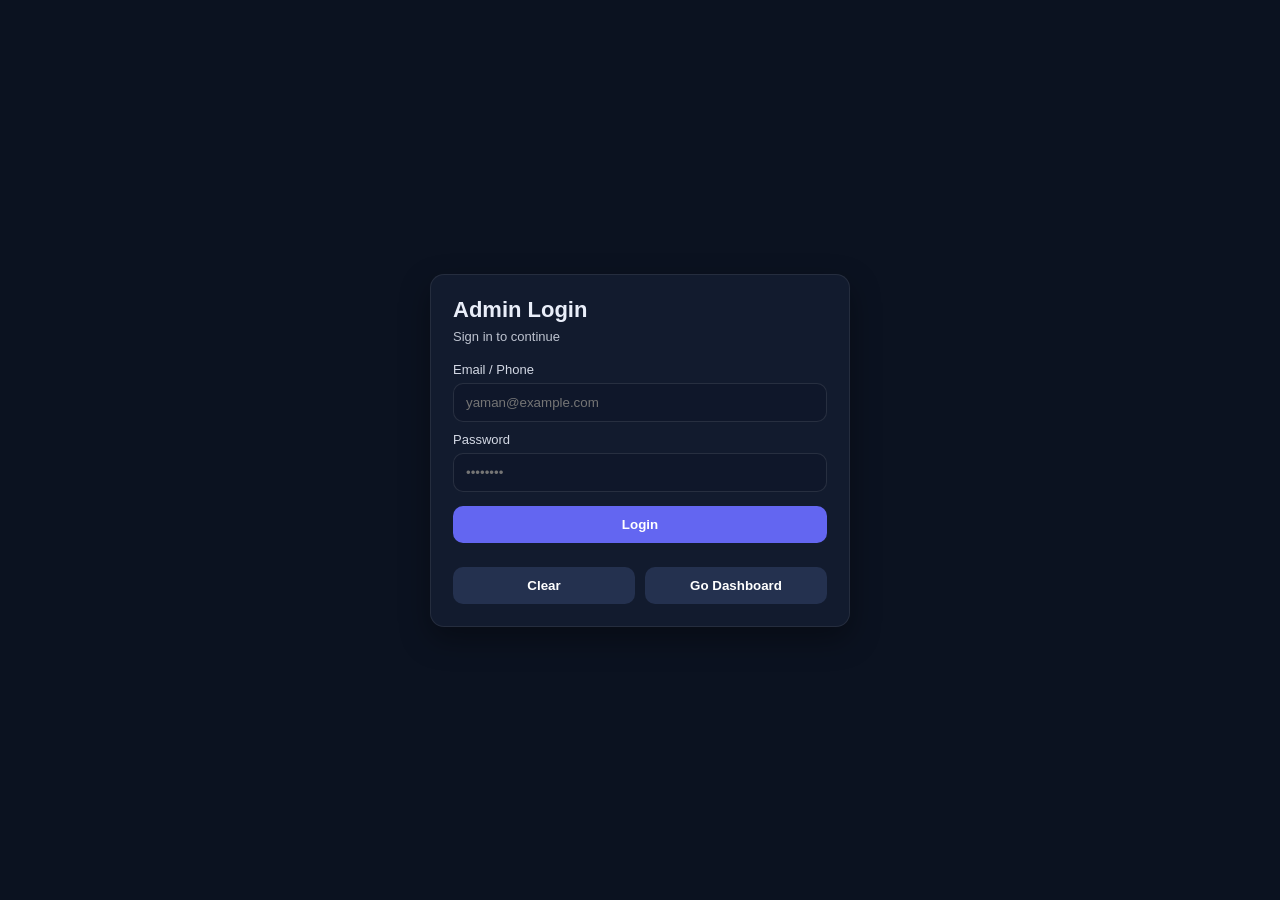
<file: admin-login.html>
<!DOCTYPE html>
<html lang="en">

<head>
  <meta charset="UTF-8" />
  <meta name="viewport" content="width=device-width, initial-scale=1.0" />
  <title>Admin Login</title>
  <style>
    * {
      box-sizing: border-box;
    }

    body {
      margin: 0;
      font-family: Arial, sans-serif;
      background: #0b1220;
      color: #e9eef9;
    }

    .wrap {
      min-height: 100vh;
      display: grid;
      place-items: center;
      padding: 24px;
    }

    .card {
      width: 100%;
      max-width: 420px;
      background: #121b2e;
      border: 1px solid rgba(255, 255, 255, .08);
      border-radius: 14px;
      padding: 22px;
      box-shadow: 0 12px 30px rgba(0, 0, 0, .35);
    }

    h1 {
      margin: 0 0 6px;
      font-size: 22px;
    }

    .sub {
      margin: 0 0 18px;
      opacity: .8;
      font-size: 13px;
    }

    label {
      display: block;
      margin: 10px 0 6px;
      font-size: 13px;
      opacity: .9;
    }

    input {
      width: 100%;
      padding: 11px 12px;
      border-radius: 10px;
      border: 1px solid rgba(255, 255, 255, .10);
      background: #0f172a;
      color: #e9eef9;
      outline: none;
    }

    input:focus {
      border-color: rgba(99, 102, 241, .7);
    }

    button {
      width: 100%;
      margin-top: 14px;
      padding: 11px 12px;
      border: 0;
      border-radius: 10px;
      background: #6366f1;
      color: white;
      font-weight: 700;
      cursor: pointer;
    }

    button:disabled {
      opacity: .6;
      cursor: not-allowed;
    }

    .error {
      margin-top: 12px;
      padding: 10px 12px;
      border-radius: 10px;
      background: rgba(239, 68, 68, .15);
      border: 1px solid rgba(239, 68, 68, .35);
      color: #fecaca;
      font-size: 13px;
      display: none;
      white-space: pre-wrap;
    }

    .hint {
      margin-top: 14px;
      opacity: .7;
      font-size: 12px;
      line-height: 1.5;
    }

    .row {
      display: flex;
      gap: 10px;
      margin-top: 10px;
    }

    .row button.secondary {
      background: #24314f;
      font-weight: 600;
    }
  </style>
</head>

<body>
  <div class="wrap">
    <div class="card">
      <h1>Admin Login</h1>
      <p class="sub">Sign in to continue</p>
      <form id="loginForm">
        <label>Email / Phone</label>
        <input id="emailOrPhone" type="text" placeholder="yaman@example.com" required />

        <label>Password</label>
        <input id="password" type="password" placeholder="••••••••" required />

        <button id="btnLogin" type="submit">Login</button>
        <div class="row">
          <button class="secondary" type="button" id="btnClear">Clear</button>
          <button class="secondary" type="button" id="btnGoDashboard">Go Dashboard</button>
        </div>
        <div id="errorBox" class="error"></div>
      </form>
    </div>
  </div>

  <script>

    const API_URL = "http://yamankassab-001-site1.mtempurl.com/api/User/login";
    const TOKEN_KEY = "token";
    const REDIRECT_AFTER_LOGIN = "admin-dashboard.html";


    function setLoading(isLoading) {
      const btn = document.getElementById("btnLogin");
      btn.disabled = isLoading;
      btn.textContent = isLoading ? "Logging in..." : "Login";
    }
    function showError(msg) {
      const box = document.getElementById("errorBox");
      box.style.display = "block";
      box.textContent = msg;
    }
    function clearError() {
      const box = document.getElementById("errorBox");
      box.style.display = "none";
      box.textContent = "";
    }

    function saveToken(token) {
      localStorage.setItem(TOKEN_KEY, token);
    }
    function getToken() {
      return localStorage.getItem(TOKEN_KEY);
    }

    async function doLogin(emailOrPhone, password) {
      const payload = { emailOrPhone, password };
      const resp = await fetch(API_URL, {
        method: "POST",
        headers: {
          "Accept": "application/json",
          "Content-Type": "application/json"
        },
        body: JSON.stringify(payload)
      });
      const contentType = resp.headers.get("content-type") || "";
      const data = contentType.includes("application/json")
        ? await resp.json()
        : await resp.text();
      if (!resp.ok) {
        const msg = typeof data === "string" ? data : (data?.message || JSON.stringify(data));
        throw new Error(msg);
      }
      const token =
        data?.token ||
        data?.Token ||
        data?.accessToken ||
        data?.jwt ||
        data?.jwtToken ||
        data?.data?.token ||
        data?.data?.accessToken;

      if (!token) {
        throw new Error("Login succeeded but token was not found in response.\nResponse:\n" + JSON.stringify(data, null, 2));
      }

      return token;
    }

    document.getElementById("loginForm").addEventListener("submit", async (e) => {
      e.preventDefault();
      clearError();
      setLoading(true);

      const emailOrPhone = document.getElementById("emailOrPhone").value.trim();
      const password = document.getElementById("password").value;

      try {
        const token = await doLogin(emailOrPhone, password);
        saveToken(token);
        window.location.href = REDIRECT_AFTER_LOGIN;
      } catch (err) {
        showError(err?.message || "Login failed.");
      } finally {
        setLoading(false);
      }
    });


    document.getElementById("btnClear").addEventListener("click", () => {
      document.getElementById("emailOrPhone").value = "";
      document.getElementById("password").value = "";
      clearError();
    });
    document.getElementById("btnGoDashboard").addEventListener("click", () => {
      const token = getToken();
      if (!token) {
        showError("No token found. Please login first.");
        return;
      }
      window.location.href = REDIRECT_AFTER_LOGIN;
    });


  </script>
</body>

</html>
</file>
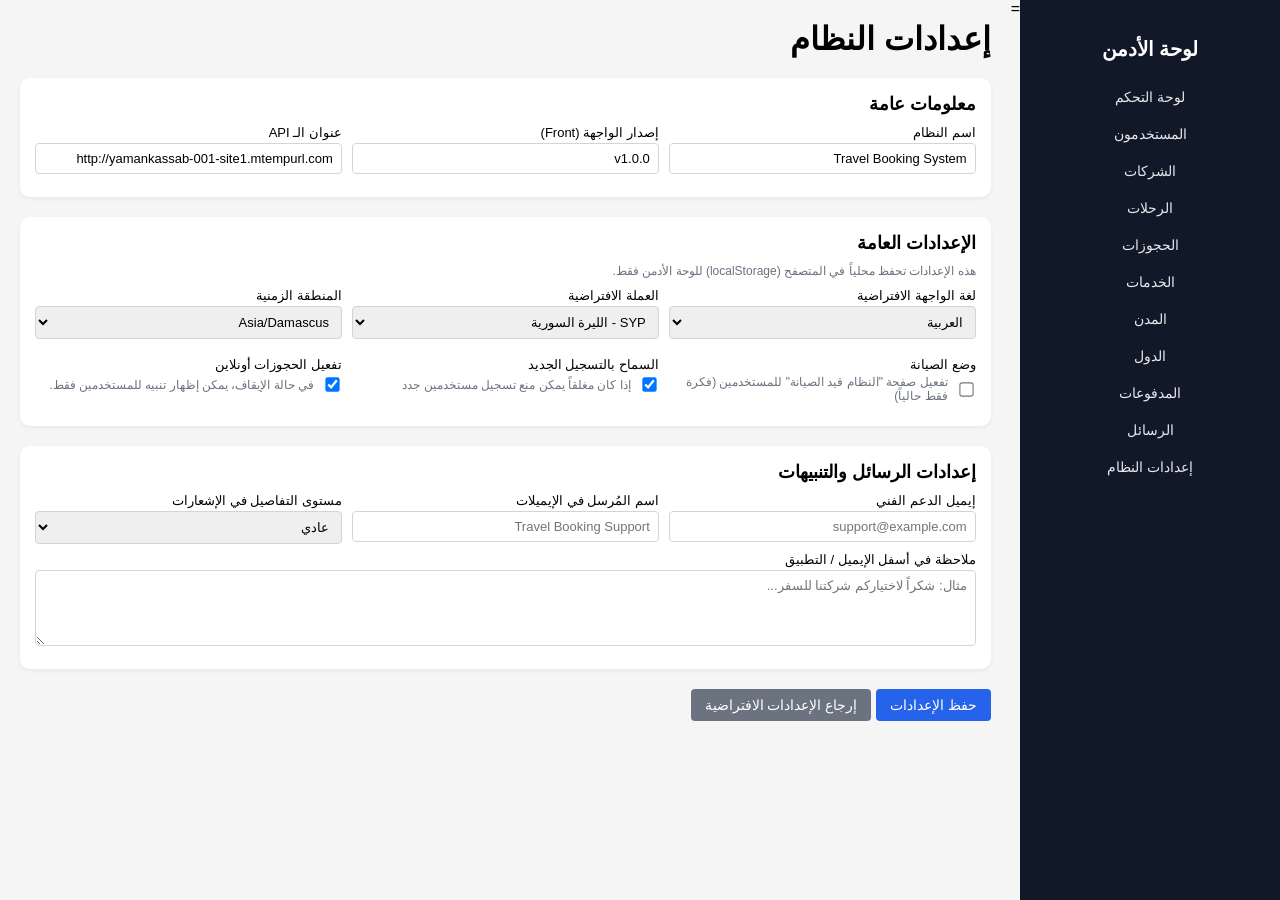
<file: admin-settings.html>
<!DOCTYPE html>
<html lang="ar" dir="rtl">

<head>
    <meta charset="UTF-8">
    <title>إعدادات النظام - لوحة الأدمن</title>
    <style>
        body {
            margin: 0;
            font-family: Tahoma, Arial, sans-serif;
            background: #f5f5f5;
        }

        .layout {
            display: flex;
            min-height: 100vh;
        }

        .sidebar {
            width: 230px;
            background: #111827;
            color: #fff;
            padding: 20px 15px;
        }

        .sidebar h2 {
            font-size: 20px;
            margin-bottom: 20px;
            text-align: center;
        }

        .sidebar a {
            display: block;
            color: #e5e7eb;
            text-decoration: none;
            padding: 8px 10px;
            border-radius: 4px;
            margin-bottom: 5px;
            font-size: 14px;
            text-align: center;
        }

        .sidebar a:hover {
            background: #1f2937;
            color: #fff;
        }

        .content {
            flex: 1;
            padding: 20px;
        }

        h1 {
            margin-top: 0;
            margin-bottom: 20px;
        }

        .card {
            background: #fff;
            border-radius: 10px;
            padding: 15px;
            margin-bottom: 20px;
            box-shadow: 0 2px 4px rgba(0, 0, 0, 0.05);
        }

        .card-header {
            display: flex;
            justify-content: space-between;
            align-items: center;
            margin-bottom: 10px;
        }

        .card-header h2 {
            margin: 0;
            font-size: 18px;
        }

        .small-text {
            font-size: 12px;
            color: #6b7280;
        }

        .form-grid {
            display: grid;
            grid-template-columns: repeat(3, minmax(0, 1fr));
            gap: 10px;
            margin-top: 10px;
        }

        .form-group {
            display: flex;
            flex-direction: column;
            margin-bottom: 8px;
        }

        .form-group label {
            font-size: 13px;
            margin-bottom: 3px;
        }

        .form-group input,
        .form-group select,
        .form-group textarea {
            padding: 7px 8px;
            border-radius: 4px;
            border: 1px solid #d1d5db;
            font-family: inherit;
            font-size: 13px;
        }

        .form-group textarea {
            resize: vertical;
            min-height: 60px;
        }

        .switch-row {
            display: flex;
            align-items: center;
            gap: 8px;
        }

        .switch-row input[type="checkbox"] {
            transform: scale(1.1);
        }

        button {
            padding: 8px 14px;
            border: none;
            border-radius: 4px;
            background: #2563eb;
            color: #fff;
            cursor: pointer;
            font-size: 14px;
        }

        button.secondary {
            background: #6b7280;
        }

        .error-box {
            background: #fee2e2;
            color: #b91c1c;
            border-radius: 6px;
            padding: 8px 10px;
            margin-bottom: 15px;
            font-size: 13px;
            display: none;
        }

        .success-box {
            background: #dcfce7;
            color: #166534;
            border-radius: 6px;
            padding: 8px 10px;
            margin-bottom: 15px;
            font-size: 13px;
            display: none;
        }

        @media (max-width: 1000px) {
            .form-grid {
                grid-template-columns: repeat(2, minmax(0, 1fr));
            }
        }

        @media (max-width: 700px) {
            .layout {
                flex-direction: column;
            }

            .sidebar {
                width: 100%;
            }

            .form-grid {
                grid-template-columns: 1fr;
            }
        }
    </style>
</head>

<body>
    <div class="layout">

        <div class="sidebar">
            <h2>لوحة الأدمن</h2>
            <a href="admin-dashboard.html">لوحة التحكم</a>
            <a href="admin-users.html">المستخدمون</a>
            <a href="admin-companies.html">الشركات</a>
            <a href="admin-trips.html">الرحلات</a>
            <a href="admin-reservations.html">الحجوزات</a>
            <a href="admin-services.html">الخدمات</a>
            <a href="admin-cities.html">المدن</a>
            <a href="admin-countries.html">الدول</a>
            <a href="admin-payments.html">المدفوعات</a>
            <a href="admin-message.html">الرسائل</a>
            <a href="admin-settings.html">إعدادات النظام</a>
        </div>

        =
        <div class="content">
            <h1>إعدادات النظام</h1>

            <div id="errorBox" class="error-box"></div>
            <div id="successBox" class="success-box"></div>


            <div class="card">
                <div class="card-header">
                    <h2>معلومات عامة</h2>
                </div>

                <div class="form-grid">
                    <div class="form-group">
                        <label>اسم النظام</label>
                        <input type="text" value="Travel Booking System" readonly>
                    </div>
                    <div class="form-group">
                        <label>إصدار الواجهة (Front)</label>
                        <input type="text" value="v1.0.0" readonly>
                    </div>
                    <div class="form-group">
                        <label>عنوان الـ API</label>
                        <input type="text" value="http://yamankassab-001-site1.mtempurl.com" readonly>
                    </div>
                </div>
            </div>


            <div class="card">
                <div class="card-header">
                    <h2>الإعدادات العامة</h2>
                </div>
                <div class="small-text">
                    هذه الإعدادات تحفظ محلياً في المتصفح (localStorage) للوحة الأدمن فقط.
                </div>

                <div class="form-grid">
                    <div class="form-group">
                        <label for="sysLanguage">لغة الواجهة الافتراضية</label>
                        <select id="sysLanguage">
                            <option value="ar">العربية</option>
                            <option value="en">الإنكليزية</option>
                        </select>
                    </div>

                    <div class="form-group">
                        <label for="sysCurrency">العملة الافتراضية</label>
                        <select id="sysCurrency">
                            <option value="SYP">SYP - الليرة السورية</option>
                            <option value="AED">AED - الدرهم الإماراتي</option>
                            <option value="USD">USD - الدولار الأمريكي</option>
                            <option value="EUR">EUR - اليورو</option>
                        </select>
                    </div>

                    <div class="form-group">
                        <label for="sysTimezone">المنطقة الزمنية</label>
                        <select id="sysTimezone">
                            <option value="Asia/Damascus">Asia/Damascus</option>
                            <option value="Asia/Dubai">Asia/Dubai</option>
                            <option value="Europe/Amsterdam">Europe/Amsterdam</option>
                        </select>
                    </div>
                </div>

                <div class="form-grid">
                    <div class="form-group">
                        <label>وضع الصيانة</label>
                        <div class="switch-row">
                            <input type="checkbox" id="sysMaintenance">
                            <span class="small-text">تفعيل صفحة "النظام قيد الصيانة" للمستخدمين (فكرة فقط
                                حالياً)</span>
                        </div>
                    </div>

                    <div class="form-group">
                        <label>السماح بالتسجيل الجديد</label>
                        <div class="switch-row">
                            <input type="checkbox" id="sysRegistration">
                            <span class="small-text">إذا كان مغلقاً يمكن منع تسجيل مستخدمين جدد</span>
                        </div>
                    </div>

                    <div class="form-group">
                        <label>تفعيل الحجوزات أونلاين</label>
                        <div class="switch-row">
                            <input type="checkbox" id="sysOnlineBooking">
                            <span class="small-text">في حالة الإيقاف، يمكن إظهار تنبيه للمستخدمين فقط.</span>
                        </div>
                    </div>
                </div>
            </div>


            <div class="card">
                <div class="card-header">
                    <h2>إعدادات الرسائل والتنبيهات</h2>
                </div>
                <div class="form-grid">
                    <div class="form-group">
                        <label for="sysSupportEmail">إيميل الدعم الفني</label>
                        <input type="email" id="sysSupportEmail" placeholder="support@example.com">
                    </div>
                    <div class="form-group">
                        <label for="sysFromName">اسم المُرسل في الإيميلات</label>
                        <input type="text" id="sysFromName" placeholder="Travel Booking Support">
                    </div>
                    <div class="form-group">
                        <label for="sysNotifLevel">مستوى التفاصيل في الإشعارات</label>
                        <select id="sysNotifLevel">
                            <option value="basic">أساسي</option>
                            <option value="normal">عادي</option>
                            <option value="detailed">تفصيلي</option>
                        </select>
                    </div>
                </div>

                <div class="form-group">
                    <label for="sysFooterNote">ملاحظة في أسفل الإيميل / التطبيق</label>
                    <textarea id="sysFooterNote" placeholder="مثال: شكراً لاختياركم شركتنا للسفر..."></textarea>
                </div>
            </div>

            <!-- أزرار -->
            <div style="margin-bottom:30px;">
                <button onclick="saveSettings()">حفظ الإعدادات</button>
                <button class="secondary" onclick="resetSettings()">إرجاع الإعدادات الافتراضية</button>
            </div>
        </div>
    </div>

    <script>
        const SETTINGS_KEY = "travel_admin_settings_v1";

        function showError(msg) {
            const box = document.getElementById("errorBox");
            box.textContent = msg;
            box.style.display = "block";
        }

        function clearError() {
            const box = document.getElementById("errorBox");
            box.textContent = "";
            box.style.display = "none";
        }

        function showSuccess(msg) {
            const box = document.getElementById("successBox");
            box.textContent = msg;
            box.style.display = "block";
            setTimeout(() => {
                box.style.display = "none";
            }, 2000);
        }

        function getDefaultSettings() {
            return {
                language: "ar",
                currency: "SYP",
                timezone: "Asia/Damascus",
                maintenance: false,
                registrationOpen: true,
                onlineBooking: true,
                supportEmail: "",
                fromName: "",
                notifLevel: "normal",
                footerNote: ""
            };
        }

        function loadSettings() {
            clearError();
            let settings = getDefaultSettings();

            try {
                const stored = localStorage.getItem(SETTINGS_KEY);
                if (stored) {
                    const parsed = JSON.parse(stored);
                    settings = Object.assign(settings, parsed);
                }
            } catch (e) {
                console.error("Error reading settings:", e);
                showError("تعذر قراءة الإعدادات المخزنة محلياً");
            }


            document.getElementById("sysLanguage").value = settings.language;
            document.getElementById("sysCurrency").value = settings.currency;
            document.getElementById("sysTimezone").value = settings.timezone;

            document.getElementById("sysMaintenance").checked = settings.maintenance;
            document.getElementById("sysRegistration").checked = settings.registrationOpen;
            document.getElementById("sysOnlineBooking").checked = settings.onlineBooking;

            document.getElementById("sysSupportEmail").value = settings.supportEmail;
            document.getElementById("sysFromName").value = settings.fromName;
            document.getElementById("sysNotifLevel").value = settings.notifLevel;
            document.getElementById("sysFooterNote").value = settings.footerNote;
        }

        function saveSettings() {
            clearError();

            const settings = {
                language: document.getElementById("sysLanguage").value,
                currency: document.getElementById("sysCurrency").value,
                timezone: document.getElementById("sysTimezone").value,
                maintenance: document.getElementById("sysMaintenance").checked,
                registrationOpen: document.getElementById("sysRegistration").checked,
                onlineBooking: document.getElementById("sysOnlineBooking").checked,
                supportEmail: document.getElementById("sysSupportEmail").value.trim(),
                fromName: document.getElementById("sysFromName").value.trim(),
                notifLevel: document.getElementById("sysNotifLevel").value,
                footerNote: document.getElementById("sysFooterNote").value.trim()
            };

            try {
                localStorage.setItem(SETTINGS_KEY, JSON.stringify(settings));
                showSuccess("تم حفظ الإعدادات (محلياً في المتصفح)");
            } catch (e) {
                console.error("Error saving settings:", e);
                showError("تعذر حفظ الإعدادات محلياً");
            }
        }

        function resetSettings() {
            if (!confirm("هل أنت متأكد من إرجاع الإعدادات للقيم الافتراضية؟")) return;

            try {
                localStorage.removeItem(SETTINGS_KEY);
            } catch (e) {
                console.error(e);
            }
            loadSettings();
            showSuccess("تم إرجاع الإعدادات الافتراضية");
        }

        document.addEventListener("DOMContentLoaded", loadSettings);
    </script>
</body>

</html>
</file>
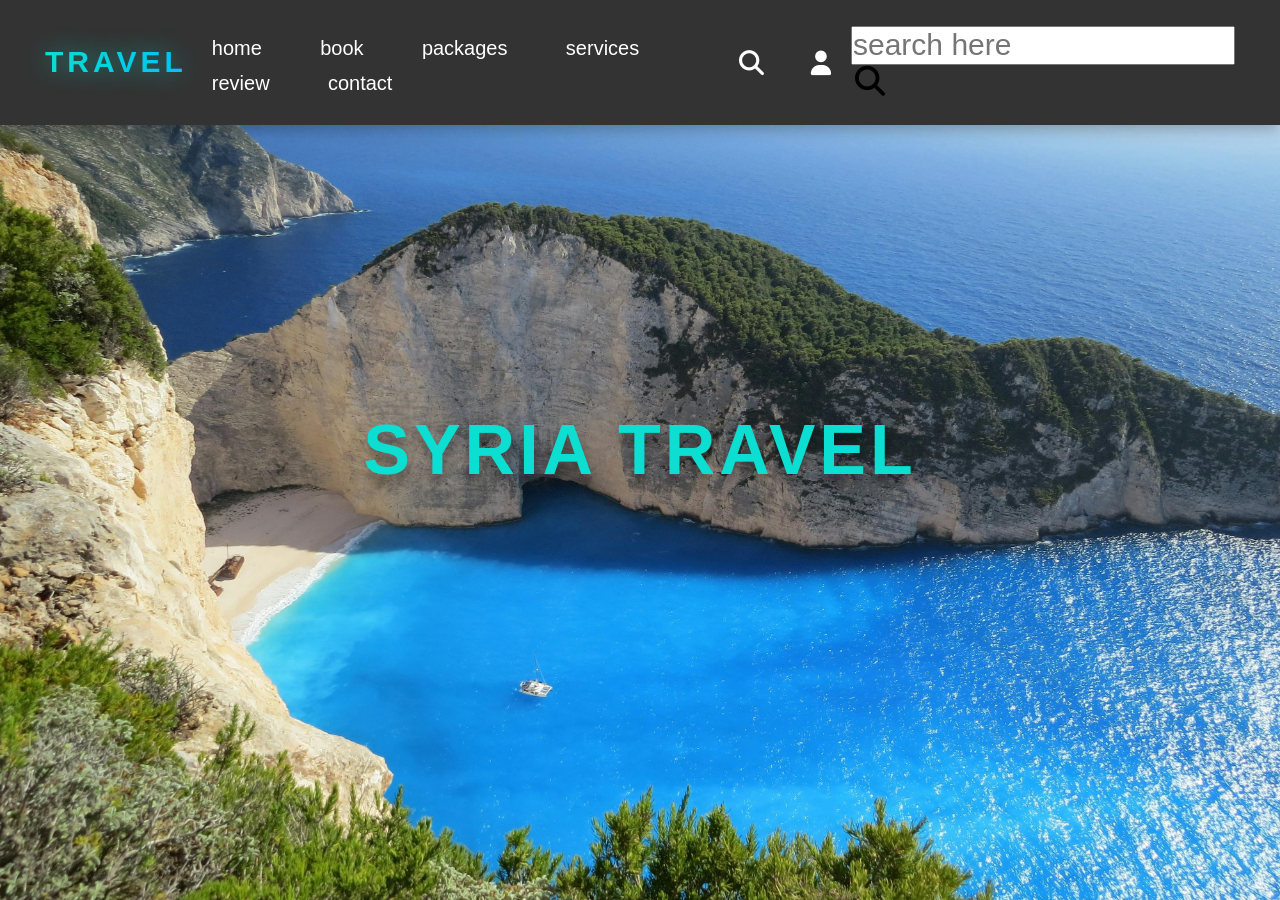
<file: indix.html>
<!DOCTYPE html>
<html lang="en">

<head>
    <meta charset="UTF-8">
    <meta name="viewport" content="width=device-width, initial-scale=1.0">
    <title>Travel</title>

    <!-- روابط التنسيق -->
    <link rel="stylesheet" href="css/normlize.css">
    <link rel="stylesheet" href="css/all.min.css">
    <link rel="stylesheet" href="css/travel.css">

    <!-- الخطوط -->
    <link rel="preconnect" href="https://fonts.googleapis.com">
    <link rel="preconnect" href="https://fonts.gstatic.com" crossorigin>
    <link
        href="https://fonts.googleapis.com/css2?family=Work+Sans:ital,wght@0,100..900;1,100..900&display=swap"
        rel="stylesheet">
</head>

<body>

    <!-- ====== Header ====== -->
    <header>
        <i id="mainbar" class="fas fa-bars"></i>
        <div class="logo">TRAVEL</div>

        <nav class="navbar">
            <a href="#home">home</a>
            <a href="#book">book</a>
            <a href="#packages">packages</a>
            <a href="#services">services</a>
            <a href="#review">review</a>
            <a href="#contact">contact</a>
        </nav>

        <div class="icons">
            <i class="fas fa-search" id="search-btn"></i>
            <i class="fas fa-user" id="login-btn"></i>
        </div>

        <form action="" class="search-bar-container">
            <input type="search" id="search-bar" placeholder="search here">
            <label for="search-bar" class="fas fa-search"></label>
        </form>
    </header>

    <!-- ====== Auth Modal ====== -->
    <div class="auth-model">
        <i class="fas fa-times" id="close"></i>

        <!-- Login Form -->
        <div class="form-container login">
            <form action="">
                <h3>Login</h3>

                <div class="input-box">
                    <input type="email" id="login-email" placeholder="enter your email">
                </div>

                <div class="input-box">
                    <input type="password" id="login-password" placeholder="enter your password">
                </div>

                <button type="button" id="login-bt" class="btn">Login</button>

                <p>Don't have an account? <a href="#" class="register-link">Register now</a></p>
            </form>
        </div>

        <!-- Register Form -->
        <div class="form-container register">
            <h3>Register</h3>
            <form id="registerForm" action="">
                <div class="input-box">
                    <input type="text" id="first-name" placeholder="enter your first name">
                </div>

                <div class="input-box">
                    <input type="text" id="last-name" placeholder="enter your last name">
                </div>

                <div class="input-box">
                    <input type="email" id="reg-email" placeholder="enter your email">
                </div>

                <div class="input-box">
                    <input type="tel" id="phone" placeholder="enter your phone">
                </div>

                <div class="input-box">
                    <input type="password" id="password" placeholder="enter your password">
                </div>

                <div class="input-box">
                    <input type="text" id="country" placeholder="enter your country">
                </div>

                <select id="gender">
                    <option value="male">male</option>
                    <option value="female">female</option>
                </select>

                <input type="submit" value="register" class="btn" id="register-bt">

                <p>Already have an account? <a href="#" class="login-link">Login</a></p>
            </form>
        </div>
    </div>

    <!-- ====== Home Section ====== -->
    <section class="home" id="home">
        <div class="content">
            <h3>Syria Travel</h3>
        </div>
    </section>

    <!-- ====== Scripts ====== -->
    <script src="main.js"></script>
</body>

</html>
</file>
<file: css/travel.css>
:root {
    --gray: #0cdfd1;
}

* {
    box-sizing: border-box;
    margin: 0;

    padding: 0;
    font-family: "work-sans", sans-serif;
    text-decoration: none;
    transition: all .2s linear;
    outline: none;
}

header {
    display: flex;

    position: fixed;
    top: 0;
    left: 0;
    z-index: 100;
    right: 0;
    flex-wrap: nowrap;
    justify-content: space-between;
    align-items: center;
    font-size: 30px;
    padding: 20px 45px;
    background-color: #333;
    box-shadow: 0 4PX 15PX rgba(0, 0, 0, .3);
}

::selection {
    background-color: var(--gray);
    color: #fff;
}

html {
    font-size: 62.5%;

    scroll-behavior: smooth;
    scroll-padding-top: 6rem;
}



header .logo {
    font-size: 2.5rem;
    font-weight: normal;
    color: #fff;
    text-transform: uppercase;
}


header .logo {
    font-size: 30PX;
    font-weight: 900;
    letter-spacing: 4px;
    background: linear-gradient(270deg, #0cdfd1, #00bfff, #0066ff, #00bfff, #0cdfd1);
    background-size: 400% 400%;
    background-clip: text;
    color: transparent;
    text-transform: uppercase;
    text-shadow: 0 0 25px rgba(12, 223, 209, 0.6);
    animation: colorFlow 5s linear infinite;
}

@keyframes colorFlow {
    0% {
        background-position: 0% 50%;
    }

    50% {
        background-position: 100% 50%;
    }

    100% {
        background-position: 0% 50%;
    }
}



header .navbar a {
    color:
        #fff;
    font-size: 2rem;
    margin: 0 25px;

}

header .navbar a:hover {
    color: var(--gray);
}

header .icons {
    display: flex;
    align-items: center;
    justify-content: center;
}

header .icons i {
    font-size: 2.5rem;
    color: #fff;
    cursor: pointer;
    margin: 2rem;

    padding: 10px;
}

header .icons i:hover {
    color: var(--gray);
}



header .navbar.active {
    clip-path: polygon(0 0, 100% 0, 100% 100%, 0 100%);
}

/* login and register */
.auth-model {
    position: fixed;
    width: 400px;
    height: 460px;
    background-color: #333;
    border: 2px solid rgba(60, 60, 60, 0.967);
    border-radius: 20px;
    backdrop-filter: blur();
    color: #fff;
    margin: 215px auto;
    display: flex;
    z-index: 100;
    inset: 0;
    overflow: hidden;
    align-items: center;

    transform: scale(0);
    transition: height .2s ease;
}

#profile-container p {
    font-size: 20px;
    padding: 10px;

    margin: 5px 30px;

    color: rgb(24, 209, 24);

}

.profile-btn {
    display: flex;
    gap: 10px;
    margin-bottom: 5px;
}

.profile-btn .btn {
    padding: 10px 16px;
}


#profile-container p span {
    margin: 5px 18px;
    color: white;
}


#profile-container img {
    width: 80px;
    border-radius: 50%;
    margin-top: 10px;
    margin-left: 42%;

}



.auth-model.show {
    transform: scale(1);
}

.auth-model .form-container {
    width: 100%;

    padding: 30px 40px;
}

.form-container h3 {
    font-size: 35px;
    color: var(--gray);
    text-align: center;

}

#profile-container h3,
.modal-contenttrip h3,
#servicesContainer h4,
#cartModal h3,
.modal-content h3,
.modal-contentbook #servicecontent h4 {
    font-size: 35px;
    color: var(--gray);
    text-align: center;
    margin-top: 10px;

}



.modal-content label {
    font-size: 18px;
    padding: 5px;
    margin-top: 20px;
    color: var(--gray);
}

#profile-container {
    height: 100%;
    width: 100%;
}


.input-box {
    position: relative;
    width: 100%;
    height: 50px;
    margin: 15px 0;
}

.input-box input,
#editProfileForm input,
#gender-edit,
#edit-country {
    width: 100%;
    height: 100%;
    background-color: transparent;
    border: 2px solid rgba(255, 255, 255, .2);
    outline: none;
    border-radius: 40px;
    font-size: 16px;
    color: #fff;
    padding: 20px 45px 20px 20px;
}

#editProfileForm input,
#gender-edit,
#edit-country {
    padding: 10px;
    margin: 10px 0;
}

.btn {
    display: inline-block;
    margin-top: 10px;
    background-color: var(--gray);
    color: #fff;
    padding: 10px 5px;
    font-size: 20px;
    border-radius: 40px;
    border: 4px solid var(--gray);
    cursor: pointer;
    display: block;
    width: 100%;
}



.register-link:hover,
.login-link:hover {

    text-decoration: underline;
}


.register-link,
.login-link {
    text-decoration: none;
    color: var(--gray);
}

.btn:hover {
    background-color: rgba(92, 225, 220, 0.2);
    color: #0cdfd1;
}

.auth-model .form-container.register {
    position: absolute;
    transform: translateX(400px);
}

.auth-model.active {
    height: 660px;
}

.auth-model.active .form-container.login {
    transition: none;

    transform: translateX(-400px);
}

.auth-model .form-container.login,
.auth-model.active .form-container.register {
    transition: transform .18s ease;
    transform: translateX(0);
}

#gender,
#country {
    width: 100%;
    height: 100%;
    color: #fff;
    background-color: transparent;
    border: 2px solid rgba(255, 255, 255, .2);
    border-radius: 40px;
    font-size: 16px;
    margin-bottom: 15px;
    padding: 15px;
}

#gender option {
    background-color: #333;

}



#editProfileModal {
    width: 100%;

    padding: 10px;
    height: 100%;

}


.form-container .input-box input:focus {

    border-color: var(--gray);
}

#gender-edit option,
#edit-country,
#country {
    background-color: #333;
}


.form-container label {
    font-size: 17px;
    padding: 10px;

}

.btn-edit {
    display: flex;
    justify-content: space-around;
    gap: 10px;
}

.btn-edit button {
    background-color: var(--gray);
    padding: 8px;
    width: 40%;
    font-size: 17px;
    margin-top: 40px;
    color: #222;
    border-radius: 45px;
}

.btn {
    display: inline-block;
    margin-top: 10px;
    background-color: var(--gray);
    color: #fff;
    padding: 10px 5px;
    font-size: 20px;
    border: 4px solid var(--gray);
    cursor: pointer;
    display: block;
    width: 100%;
}

.btn:hover {
    background-color: rgba(92, 225, 220, 0.2);
    color: #0cdfd1;
}

.form-container p {
    padding: 5px;
    font-size: 1.5rem;
    color: #666;
    text-align: center;
}



.auth-model #close {
    position: absolute;
    top: 0;
    color: #0cdfd1;
    z-index: 100;
    right: 0;
    font-size: 20px;
    margin: 10px 5px;


}



#mainbar {
    color: #fff;
    border: 3px solid #fff;
    border-radius: .5rem;
    font-size: 30px;
    cursor: pointer;
    padding: 5px 3px;
    display: none;
}

/* home */


.home {

    display: flex;
    align-items: center;
    justify-content: center;
    flex-flow: column;
    position: relative;
    max-height: 100%;
    height: 100vh;
    z-index: 0;
    background-size: cover;
    background-image: url(../images/pexels-pixabay-50594.jpg)
}

.home .content h3 {
    text-align: center;
    font-size: 70px;
    letter-spacing: 4px;

    color: var(--gray);
    padding: 10px;
    text-transform: uppercase;
    text-shadow: 0 10px 10px rgba(0, 0, 0, .3);
}

@media (max-width:450px) {
    .home {
        min-height: 400px;
    }
}

/*trips*/
section {
    padding: 20px 3%;
}

.heading {
    text-align: center;
    padding: 25px 0;
    margin-bottom: 100px;
}



.heading span {

    width: 40px;
    bottom: -10px;
    font-size: 40px;
    background-color: rgba(60, 60, 60, 0.168);
    color: var(--gray);
    border-radius: .5rem;
    padding: 10px 0rem;
    display: inline-block;
}

.box-container {
    display: grid;
    grid-template-columns: repeat(auto-fit, minmax(300px, 1fr));
    gap: 25px;
    margin: 0 20px;
    padding: 20px;
}

.trip-card {
    background-color: #fff;
    height: 450px;
    border-radius: 10px;
    box-shadow: 0 2px 8px rgba(0, 0, 0, 0.2);
    overflow: hidden;

    text-align: center;
}

.trip-card img {
    width: 100%;
    height: 230px;
    object-fit: cover;
}

.trip-card p {
    font-size: 17px;
    font-weight: 700;
    padding: 5px;
}

.button-trip {
    display: flex;
    justify-content: center;
    gap: 10px;

    margin: 10px;

}

.btn-addcart,
.btn-details,
#btn-book,
.btn-remove-cart,
#bookNow {
    padding: 10px 18px;
    border: none;
    width: 45%;
    border-radius: 10px;
    background: linear-gradient(45deg, #0c1fd7b3, #00f4edeb);
    color: #fff;
    font-size: large;
    font-weight: bold;
    cursor: pointer;
    transition: background 0.4s ease, transform 0.2s ease;
}


.btn-addcart:hover,
.btn-details:hover,
#btn-book:hover,
#bookNow:hover {
    background: linear-gradient(45deg, #00c6ff, #0072ff);
    transform: translateY(-3px);
}


.btn-trip:active {
    transform: translateY(0);
}

.trip-card p {
    font-size: 17px;
    font-weight: 700;
    padding: 5px;
}

.trip-card h3 {
    font-size: 22px;
    padding: 15px;
    color: #150fbe;
}




/*mwdia */
@media (max-width:1200px) {
    html {
        font-size: 10px;
    }

    header .navbar a {
        margin: 0 10px;
    }
}

@media (max-width:991px) {
    header {
        padding: 45px 17px;
    }

    header .icons i {
        padding: 0;
        margin: 0;
    }

    header .navbar a {
        margin: 0 8px;
    }
}

@media (max-width:768px) {
    #mainbar {
        display: initial;
    }

    .auth-model.active,
    .auth-model.show {
        width: 400px;

        height: fit-content;
    }

    header .navbar {
        position: absolute;
        top: 100%;
        right: 0;
        left: 0;
        clip-path: polygon(0 0, 100% 0, 100% 0, 0 0);
        background-color: #333;
        padding: 10px 20px;
        border-top: 1px solid rgba(255, 255, 255, .2);
    }


    header .navbar a {
        display: block;
        padding: 1.4rem;
        margin: 1.5rem 0;
        border-radius: .5rem;
        border-bottom: 1px solid white;
        background-color: #222;
    }
}

@media (max-width:450px) {
    html {
        font-size: 50%;
    }
}

.hidden {
    display: none;
}













.rating {
    margin-top: 5px;
}




/* ==== Modal Styling ==== */
.modal {
    display: flex;
    position: fixed;
    z-index: 999;
    left: 0;
    top: 12.5%;
    width: 100%;
    height: 100%;
    overflow: auto;
    background-color: rgba(0, 0, 0, 0.6);
    display: flex;
}

.space {
    margin-right: 10px;
}

.modal-contenttrip,
.modal-contentbook {
    background: #fff;
    width: 48%;
    padding: 20px;
    border-radius: 10px;
    position: absolute;
    top: 40%;
    left: 50%;
    transform: translate(-50%, -50%);
}

.modal-contenttrip .info h2 {
    font-size: 30px;
    color: gold;
}

.modal-contenttrip .info p {
    font-size: 20px;

    margin: 10px;
    color: #333;
}

.modal-contenttrip img {
    width: 45%;


    object-fit: cover;


    border-radius: 10px;
}

.modal-contenttrip .info {
    display: flex;
    height: 50%;
    flex-direction: row;

}

.modal-contenttrip .info-content {
    padding: 10px;
}



.modal-contenttrip span,
#closebook {
    position: absolute;
    top: 10px;
    right: 15px;
    font-size: 25px;
    z-index: 1000;
    cursor: pointer;
}

.modal-contenttrip .det p {
    font-size: 16px;
    line-height: 1.2;

}

.modal-contenttrip .det h3,
.modal-contenttrip #servicesContainer h4 {
    text-align: left;
}





.srv .service-item {
    font-size: 20px;
    color: #150fbe;
}

/* .modal-content input[type="checkbox"] {
    transform: scale(1.5);
    cursor: pointer;
    accent-color: green;
} */

.modal-contenttrip i {
    display: inline;
}

.info-content div {
    margin: 5px 0;
}

.msg {
    float: right;
    padding: 10px;
    font-size: 15px;
    color: #333;
}

#btn-book {
    float: right;
    height: fit-content;
    width: fit-content;
    padding: 10px;
}

.srv .add-cart-wrapper {
    display: flex;
    justify-content: space-between;
    align-items: center;
}

.srv {
    display: flex;
    justify-content: space-between;
}



#closeCart {
    position: absolute;
    top: 5px;
    font-size: 30px;
    right: 5px;
    color: #fff;
}

#cartModal {
    display: flex;
    flex-direction: column;
    background-color: #b4c4c3;
    border: none;
    max-height: 600px;
}

#cartModal img {
    width: 70px;
    height: 70px;
    object-fit: cover;
    border-radius: 50%;
}

#cartContainer {
    width: 90%;
    margin: 20px;
}

.cart-item {
    flex-direction: row;
    justify-content: space-around;
    align-items: center;
    display: flex;
    padding: 5px;
    border-radius: 10px;
    border: 2px solid #7c557c;
    margin-bottom: 4px;

}

#cartModal h3 {
    font-weight: 900;
    color: #7c557c;
}

.cart-item span {
    cursor: pointer;
    margin-left: 20px;
    color: blue;
    font-weight: 700px;
    font-size: 20px;
}

.btn-remove-cart {
    width: 100px;
}

/*modal book*/
.modal-contentbook .infobook {
    display: flex;
    width: 85%;
    flex-direction: column;
    padding: 20px;
}


.modal-contentbook .infobook label {
    margin: 10px 0;
    font-size: 20px;
    color: var(--gray);
}

.infobook h3 {
    font-size: 25px;
    padding: 10px 0;
}

.infobook input {
    padding: 15px;
    font-size: 15px;
    border: black 1px solid;
    border-radius: 5px;
}

.modal-contentbook img {
    width: 50%;
}

.modal-contentbook p {
    font-size: 20px;
    padding: 15px 0 0 0;
    font-weight: 700;
}


.modal-contentbook {
    display: flex;
    width: 45%;
    justify-content: space-around;
}

.modal-contentbook .img {
    padding: 20px;
    width: 60%;
    display: flex;
    flex-direction: column;
    align-items: flex-end;
    justify-content: space-between;
}

.modal-contentbook .img h4 {
    text-align: center;
    font-size: 20px;
    margin-bottom: 5px;
}

.modal-contentbook img {
    width: 100%;
    border-radius: 15px;
}

.modal-contentbook .infobook span {
    color: green;
}

.modal-contentbook input[type="checkbox"] {
    transform: scale(1.5);
    cursor: pointer;
    margin-right: 5px;
    accent-color: var(--gray);
}

.modal-contentbook .infobook .check {
    color: black;
    font-size: 16px;
}

#mybooksec {
    background-image: url(../images/abstract-image-suitcase-filled-with-airplane-globe-beach-items-wide-white-background-with-mock-up-place-your-advertisement-summer-vacation-agency-travel-concept-3d-rendering_670147-43317.avif);
    background-size: cover;
    height: 90vh;

    margin-top: 100px;
}


.button {
    position: relative;
    transition: all 0.3s ease-in-out;
    box-shadow: 0px 10px 20px rgba(0, 0, 0, 0.2);
    padding-block: 0.5rem;
    padding-inline: 1.25rem;
    background-color: rgb(0 107 179);
    border-radius: 9999px;
    display: flex;
    align-items: center;
    justify-content: center;
    cursor: pointer;
    color: #ffff;
    gap: 10px;

    font-weight: bold;
    border: 3px solid #ffffff4d;
    outline: none;
    overflow: hidden;
    font-size: 40px;
}

.icon {
    width: 24px;
    height: 24px;
    transition: all 0.3s ease-in-out;
}

.button:hover {
    transform: scale(1.05);
    border-color: #fff9;
}

.btn-mybook {
    margin-top: 300px;
    display: flex;
    align-items: center;
    justify-content: center;
}

#delete-book,
.edit-book {
    background: #007bff;
    color: #fff;
    padding: 5px 5px;
    border: none;
    border-radius: 6px;
    cursor: pointer;
    width: 60px;
    font-size: 17px;
}


.cardmybook {
    position: relative;
    width: 300px;
    height: 300px;
    background-color: #fff;
    display: flex;
    flex-direction: column;
    justify-content: flex-start;
    margin-top: 20px;
    padding: 10px;
    margin-left: 20px;
    gap: 10px;
    border-radius: 8px;
    cursor: pointer;
    color: #333;
}

.cardmybook::before {
    content: '';
    position: absolute;
    inset: 0;
    left: -15px;
    margin: auto;
    width: 331px;
    height: 331px;
    border-radius: 10px;
    background: linear-gradient(-45deg, #e81cff 0%, #40c9ff 100%);
    z-index: -10;
    pointer-events: none;
    transition: all 0.6s cubic-bezier(0.175, 0.885, 0.32, 1.275);
}

.cardmybook::after {
    content: "";
    z-index: -1;
    position: absolute;
    inset: 0;
    background: linear-gradient(-45deg, #fc00ff 0%, #00dbde 100%);
    transform: translate3d(0, 0, 0) scale(0.95);
    filter: blur(20px);
}

.headingmybook {
    font-size: 25px;
    text-transform: capitalize;
    color: purple;
    font-weight: 700;
    margin-bottom: 20px;
}

.cardmybook p:not(.headingmybook) {
    font-size: 16px;
    padding: 0 5px;

}

.cardmybook p:last-child {
    color: #e81cff;
    font-weight: 600;
}

.cardmybook:hover::after {
    filter: blur(30px);
}

.cardmybook:hover::before {
    transform: rotate(-90deg) scaleX(1) scaleY(1);
}

.mybook-box {
    display: flex;
    flex-wrap: wrap;
    justify-content: start;
    align-items: center;

    gap: 25px;

    margin: 4px 61px;
    padding: 20px
}

.color {
    background-color: #e5e9ea;
    backdrop-filter: blur(4px);
}

.reservation-services {
    font-size: 16px;
    padding: 0 5px;
}

.reservation-services ul {
    list-style: none;
    margin-top: 5px;

}

.edit-btn-book {
    position: absolute;
    bottom: 20px;
    right: 20px;
}

/*media*/

@media (max-width:590px) {

    .modal-contenttrip {
        width: 90%;
        height: 70%;
    }

    .modal-contentbook {
        width: 85%;
        height: 60%;
    }

    .modal-contenttrip .info {
        display: flex;
        flex-direction: column
    }

    .modal-contenttrip .info h2 {
        font-size: 17px;
    }

    .modal-contenttrip .info .info-content {
        padding: 5px 0;
        margin-bottom: 5px;
    }

    .modal-contenttrip img {
        width: 90%;
        height: 48%;
    }

    #modalRating {
        margin-left: -5px;
    }

    .modal-contenttrip .info p {
        font-size: 16px;
        padding: 0;
        margin: 0;
    }

    .modal-contenttrip .det {
        margin: 30px 0 0 0;
    }

    .modal-contenttrip .det h3,
    .modal-contenttrip #servicesContainer h4 {
        font-size: 20px;
    }

    .modal-contenttrip .service-item {
        font-size: 16px;
    }

    .modal-contentbook .img {
        display: none;
    }
}

@media (max-width:991px) and (min-width:590px) {

    .modal-contenttrip {
        width: 85%;
        height: 60%;
    }

    .modal-contenttrip .info {
        height: 40%;
    }

    .modal-contenttrip img {

        width: 55%;

    }

    .modal-contenttrip .info p {
        font-size: 16px;
        padding: 0;
        margin: 5px 0;
    }

    #modalRating {
        margin-left: -6px;
    }

    .modal-contenttrip .det {
        margin: 30px 0 10px 0;
    }

    .modal-contentbook {
        width: 70%;
    }

    .modal-contentbook .img {
        display: none;
    }




}

#bookNow {
    position: absolute;
    top: 85%;
    left: 75%;
    width: 80px;
}

@media (max-width:1500px) and (min-width:992px) {
    .modal-contenttrip {
        width: 60%
    }

    .modal-contentbook {
        width: 55%
    }

    .modal-contenttrip img {
        width: 45%;
    }
}




/*review*/



.review .swiper-slide {
    padding: 2rem;
    height: auto;
    display: flex;
    border: var(--gray);
    align-items: stretch;
    background-color: #fff;
    text-align: center;
}

.review .box {
    padding: 2rem;
    text-align: center;
    box-shadow: 0 1rem 2rem rgba(0, 0, 0, .1);
    border-radius: .5rem;
}





.review .box img {
    height: 18rem;
    width: 18rem;
    border-radius: 50%;
    object-fit: cover;
    margin-bottom: 1rem;
}

.review .box h3 {
    color: #333;
    font-size: 3.5rem;
}

.review .box p {
    color: #666;
    font-size: 1.7rem;
    line-height: 1.5;
    padding: 1rem 0;
}

.review .box .stars i {
    color: gold;
    font-size: 1.7rem;
}

.faq-section {
    margin-bottom: 43px;
}


.faq-section .container {
    max-width: 900px;
    margin: 0 auto;
}

.faq-title {
    text-align: center;
    font-size: 3rem;
    margin-bottom: 3rem;
    color: #1a1a1a;
    position: relative;
}

.faq-item {
    background-color: #fff;
    border-radius: 10px;
    margin-bottom: 1rem;
    box-shadow: 0 4px 15px rgba(0, 0, 0, 0.1);
    overflow: hidden;
}

.faq-question {
    width: 100%;
    background: none;
    border: none;
    padding: 1.5rem 2rem;
    font-size: 1.8rem;
    font-weight: 600;
    text-align: left;
    cursor: pointer;
    display: flex;
    justify-content: space-between;
    align-items: center;
    transition: background 0.3s;
}

.faq-question:hover {
    background-color: #f0f0f0;
}

.faq-icon {
    font-size: 2rem;
    transition: transform 0.3s ease;
}

.faq-item.active .faq-icon {
    transform: rotate(45deg);
}

.faq-answer {
    max-height: 0;
    overflow: hidden;
    padding: 0 2rem;
    font-size: 1.6rem;
    color: #555;
    line-height: 1.8;
    transition: max-height 0.5s ease, padding 0.5s ease;
}

.faq-item.active .faq-answer {
    padding: 1rem 2rem 2rem 2rem;
    max-height: 500px;
    /* يكفي ليحتوي كل المحتوى */
}

@media (max-width: 768px) {
    .faq-title {
        font-size: 2.5rem;
    }

    .faq-question {
        font-size: 1.6rem;
    }

    .faq-answer {
        font-size: 1.5rem;
    }
}

.contact-section {
    padding: 4rem 2rem;
    background-color: #e5e9ea;
}

.contact-section h2 {
    text-align: center;
    font-size: 3rem;
    margin-bottom: 3rem;
}

.contact-content {
    display: flex;
    flex-wrap: nowrap;
    gap: 2rem;
    width: 100%;
    justify-content: space-between;

    margin: 0 auto;
}

.contact-form {
    flex: 1 1 400px;
    display: flex;
    flex-direction: column;
    gap: 1rem;
}

.contact-form input,
.contact-form textarea {
    padding: 1rem;
    font-size: 1.6rem;
    border: 1px solid #ccc;
    border-radius: 8px;
    width: 100%;
}

.contact-form button {
    padding: 1rem 2rem;
    font-size: 1.6rem;
    background-color: #ff9800;
    border: none;
    border-radius: 8px;
    color: #fff;
    cursor: pointer;
    transition: background 0.3s;
}

.contact-form button:hover {
    background-color: #e68a00;
}

.contact-section .container {
    max-width: 1169px;
    margin: 0 auto;
}

.contact-info {

    display: flex;
    justify-content: center;
    align-items: center;
}

.contact-info img {
    width: 100%;
    max-width: 500px;
    height: auto;
    border-radius: 12px;
    object-fit: cover;
}

@media (max-width: 768px) {
    .contact-content {
        flex-direction: column;

    }

    .contact-info img {
        max-width: 100%;
    }
}

.footer {
    background-color: #333;
    color: #fff;
    padding: 4rem 2rem 2rem 2rem;
    font-family: 'Segoe UI', Tahoma, Geneva, Verdana, sans-serif;
}

.footer-container {
    display: flex;
    flex-wrap: wrap;
    justify-content: space-between;
    max-width: 1100px;
    margin: 0 auto;
}

.footer-about,
.footer-links,
.footer-contact {
    flex: 1 1 250px;
    font-size: 15px;
    margin-bottom: 2rem;
}

.footer h3,
.footer h4 {
    margin-bottom: 1rem;
}

.footer-links ul {
    list-style: none;
    padding: 0;
}

.footer .footer-contact p {
    margin-bottom: 5px;
}

.footer-links li {
    margin-bottom: 0.8rem;
}

.footer-links a {
    color: #fff;
    text-decoration: none;
    transition: color 0.3s;
}

.footer-links a:hover {
    color: #ff9800;
}

.social-icons a {
    color: var(--gray);
    margin-right: 1rem;
    font-size: 1.5rem;
    transition: color 0.3s;
}

.social-icons a:hover {
    color: var(--gray);
}

.footer .footer-about p {
    margin-right: 28px
}

.footer-bottom {
    text-align: center;
    padding-top: 1.5rem;
    color: var(--gray);
    border-top: 1px solid rgba(255, 255, 255, 0.2);
    font-size: 1.4rem;
}

@media (max-width: 768px) {
    .footer-container {
        flex-direction: column;
        align-items: flex-start;
    }
}
</file>
<file: css/normlize.css>
/*! normalize.css v8.0.1 | MIT License | github.com/necolas/normalize.css */

/* Document
   ========================================================================== */

/**
 * 1. Correct the line height in all browsers.
 * 2. Prevent adjustments of font size after orientation changes in iOS.
 */

html {
    line-height: 1.15;
    /* 1 */
    -webkit-text-size-adjust: 100%;
    /* 2 */
}

/* Sections
   ========================================================================== */

/**
 * Remove the margin in all browsers.
 */

body {
    margin: 0;
}

/**
 * Render the `main` element consistently in IE.
 */

main {
    display: block;
}

/**
 * Correct the font size and margin on `h1` elements within `section` and
 * `article` contexts in Chrome, Firefox, and Safari.
 */

h1 {
    font-size: 2em;
    margin: 0.67em 0;
}

/* Grouping content
   ========================================================================== */

/**
 * 1. Add the correct box sizing in Firefox.
 * 2. Show the overflow in Edge and IE.
 */

hr {
    box-sizing: content-box;
    /* 1 */
    height: 0;
    /* 1 */
    overflow: visible;
    /* 2 */
}

/**
 * 1. Correct the inheritance and scaling of font size in all browsers.
 * 2. Correct the odd `em` font sizing in all browsers.
 */

pre {
    font-family: monospace, monospace;
    /* 1 */
    font-size: 1em;
    /* 2 */
}

/* Text-level semantics
   ========================================================================== */

/**
 * Remove the gray background on active links in IE 10.
 */

a {
    background-color: transparent;
}

/**
 * 1. Remove the bottom border in Chrome 57-
 * 2. Add the correct text decoration in Chrome, Edge, IE, Opera, and Safari.
 */

abbr[title] {
    border-bottom: none;
    /* 1 */
    text-decoration: underline;
    /* 2 */
    text-decoration: underline dotted;
    /* 2 */
}

/**
 * Add the correct font weight in Chrome, Edge, and Safari.
 */

b,
strong {
    font-weight: bolder;
}

/**
 * 1. Correct the inheritance and scaling of font size in all browsers.
 * 2. Correct the odd `em` font sizing in all browsers.
 */

code,
kbd,
samp {
    font-family: monospace, monospace;
    /* 1 */
    font-size: 1em;
    /* 2 */
}

/**
 * Add the correct font size in all browsers.
 */

small {
    font-size: 80%;
}

/**
 * Prevent `sub` and `sup` elements from affecting the line height in
 * all browsers.
 */

sub,
sup {
    font-size: 75%;
    line-height: 0;
    position: relative;
    vertical-align: baseline;
}

sub {
    bottom: -0.25em;
}

sup {
    top: -0.5em;
}

/* Embedded content
   ========================================================================== */

/**
 * Remove the border on images inside links in IE 10.
 */

img {
    border-style: none;
}

/* Forms
   ========================================================================== */

/**
 * 1. Change the font styles in all browsers.
 * 2. Remove the margin in Firefox and Safari.
 */

button,
input,
optgroup,
select,
textarea {
    font-family: inherit;
    /* 1 */
    font-size: 100%;
    /* 1 */
    line-height: 1.15;
    /* 1 */
    margin: 0;
    /* 2 */
}

/**
 * Show the overflow in IE.
 * 1. Show the overflow in Edge.
 */

button,
input {
    /* 1 */
    overflow: visible;
}

/**
 * Remove the inheritance of text transform in Edge, Firefox, and IE.
 * 1. Remove the inheritance of text transform in Firefox.
 */

button,
select {
    /* 1 */
    text-transform: none;
}

/**
 * Correct the inability to style clickable types in iOS and Safari.
 */

button,
[type="button"],
[type="reset"],
[type="submit"] {
    appearance: button;
    -webkit-appearance: button;
}

/**
 * Remove the inner border and padding in Firefox.
 */

button::-moz-focus-inner,
[type="button"]::-moz-focus-inner,
[type="reset"]::-moz-focus-inner,
[type="submit"]::-moz-focus-inner {
    border-style: none;
    padding: 0;
}

/**
 * Restore the focus styles unset by the previous rule.
 */

button:-moz-focusring,
[type="button"]:-moz-focusring,
[type="reset"]:-moz-focusring,
[type="submit"]:-moz-focusring {
    outline: 1px dotted ButtonText;
}

/**
 * Correct the padding in Firefox.
 */

fieldset {
    padding: 0.35em 0.75em 0.625em;
}

/**
 * 1. Correct the text wrapping in Edge and IE.
 * 2. Correct the color inheritance from `fieldset` elements in IE.
 * 3. Remove the padding so developers are not caught out when they zero out
 *    `fieldset` elements in all browsers.
 */

legend {
    box-sizing: border-box;
    /* 1 */
    color: inherit;
    /* 2 */
    display: table;
    /* 1 */
    max-width: 100%;
    /* 1 */
    padding: 0;
    /* 3 */
    white-space: normal;
    /* 1 */
}

/**
 * Add the correct vertical alignment in Chrome, Firefox, and Opera.
 */

progress {
    vertical-align: baseline;
}

/**
 * Remove the default vertical scrollbar in IE 10+.
 */

textarea {
    overflow: auto;
}

/**
 * 1. Add the correct box sizing in IE 10.
 * 2. Remove the padding in IE 10.
 */

[type="checkbox"],
[type="radio"] {
    box-sizing: border-box;
    /* 1 */
    padding: 0;
    /* 2 */
}

/**
 * Correct the cursor style of increment and decrement buttons in Chrome.
 */

[type="number"]::-webkit-inner-spin-button,
[type="number"]::-webkit-outer-spin-button {
    height: auto;
}

/**
 * 1. Correct the odd appearance in Chrome and Safari.
 * 2. Correct the outline style in Safari.
 */

[type="search"] {
    appearance: textfield;
    -webkit-appearance: textfield;
    /* 1 */
    outline-offset: -2px;
    /* 2 */
}

/**
 * Remove the inner padding in Chrome and Safari on macOS.
 */

[type="search"]::-webkit-search-decoration {
    -webkit-appearance: none;
}

/**
 * 1. Correct the inability to style clickable types in iOS and Safari.
 * 2. Change font properties to `inherit` in Safari.
 */

::-webkit-file-upload-button {
    -webkit-appearance: button;
    /* 1 */
    font: inherit;
    /* 2 */
}

/* Interactive
   ========================================================================== */

/*
 * Add the correct display in Edge, IE 10+, and Firefox.
 */

details {
    display: block;
}

/*
 * Add the correct display in all browsers.
 */

summary {
    display: list-item;
}

/* Misc
   ========================================================================== */

/**
 * Add the correct display in IE 10+.
 */

template {
    display: none;
}

/**
 * Add the correct display in IE 10.
 */

[hidden] {
    display: none;
}
</file>
